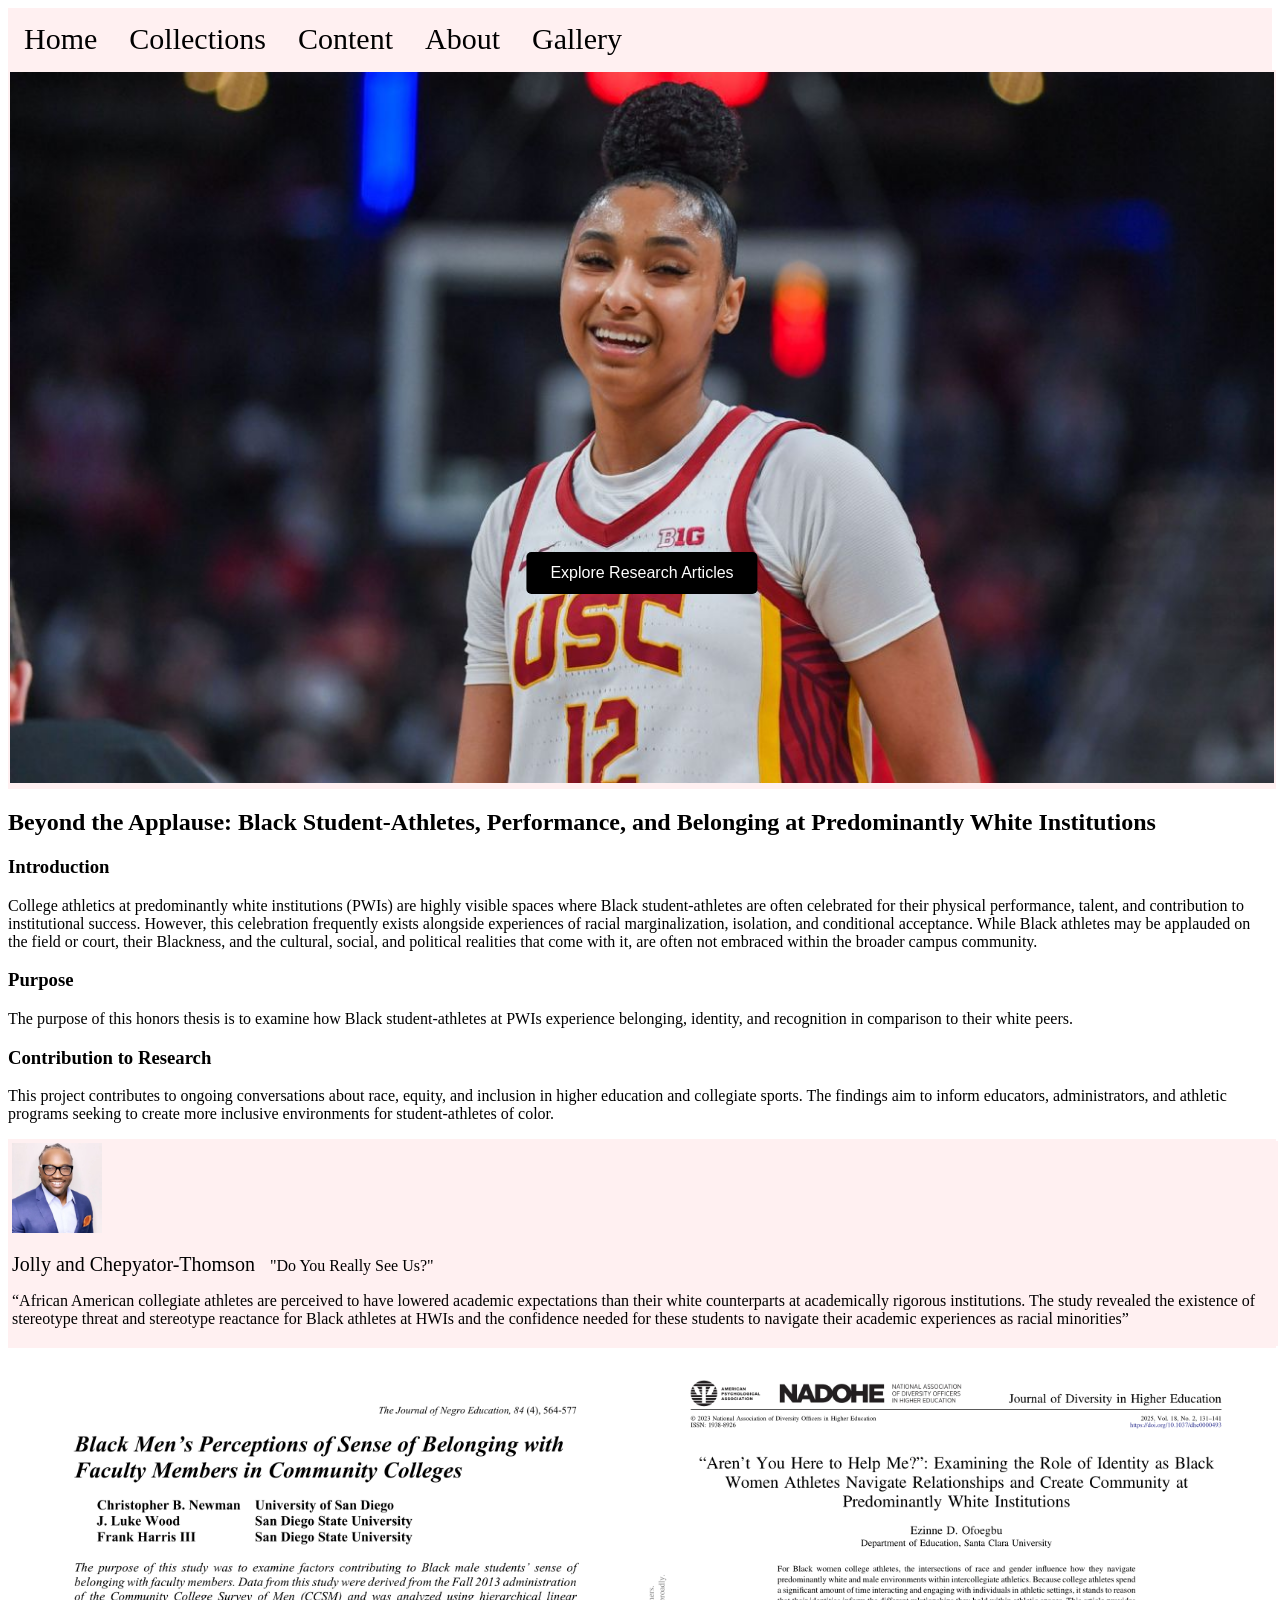
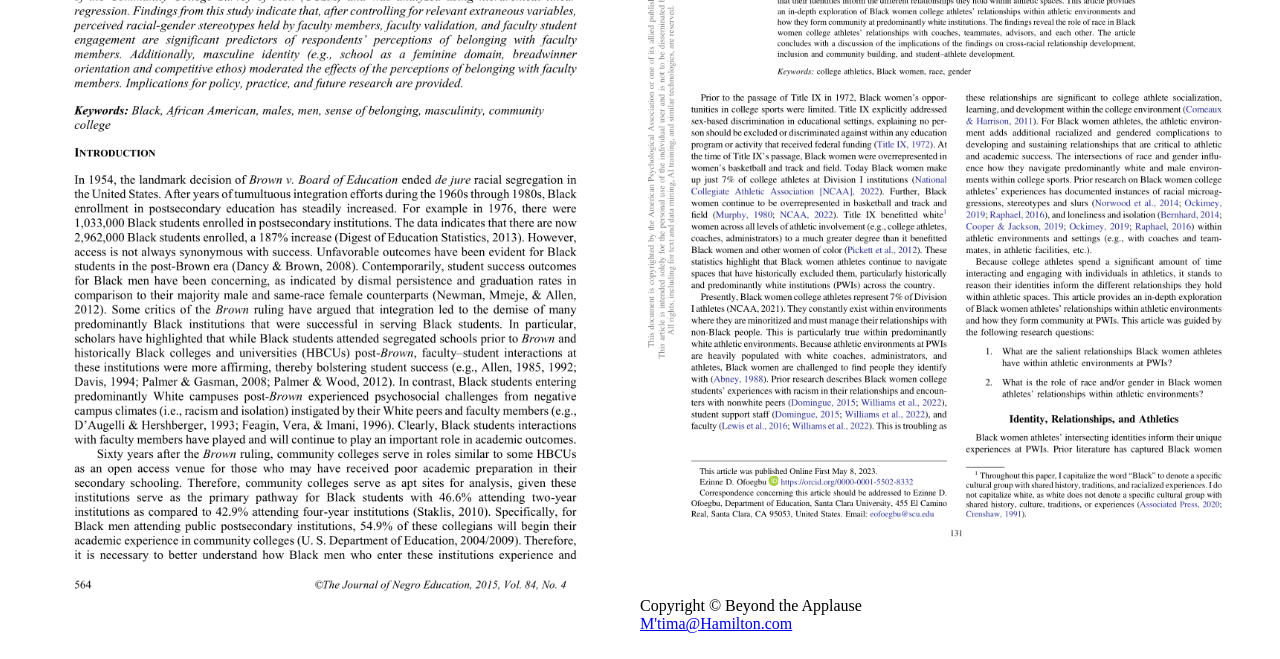
<file: Mhamil49-project/index.html>
<!DOCTYPE html>
<html lang="en">
<head>
    <meta charset="UTF-8">
    <title>Index</title>
    <link rel="stylesheet" href="style.css">
    <meta name="viewport" content="width=device-width, initial-scale=1.0">
</head>

<body class="content">

<div id="wrapper">


<div class="topnav">
  <a href="index.html">Home</a>
  <a href="collections.html">Collections</a>
  <a href="content.html">Content</a>
  <a href="about.html">About</a>
  <a href="gallery.html">Gallery</a>
</div>


  <div class="container">
  <img src="rj.jpg" alt="Snow">
  <button class="btn">Explore Research Articles </button>
</div>

</div>
</main>
        <h2>Beyond the Applause: Black Student-Athletes, Performance, and Belonging at Predominantly White Institutions</h2>
        <div class="flow">
  <section>
    <h3>Introduction</h3>
    <p>
      College athletics at predominantly white institutions (PWIs) are highly visible spaces where Black student-athletes are often celebrated for their physical performance, talent, and contribution to institutional success.
      However, this celebration frequently exists alongside experiences of racial marginalization, isolation, and conditional acceptance.
      While Black athletes may be applauded on the field or court, their Blackness, and the cultural, social, and political realities that come with it, are often not embraced within the broader campus community.
    </p>

    <section>
  <h3>Purpose</h3>
  <p>The purpose of this honors thesis is to examine how Black student-athletes at PWIs experience belonging, identity, and recognition in comparison to their white peers.</p>
</section>

    <section>
    <h3>Contribution to Research</h3>
    <p>
      This project contributes to ongoing conversations about race, equity, and inclusion in higher education and collegiate sports.
      The findings aim to inform educators, administrators, and athletic programs seeking to create more inclusive environments for student-athletes of color.
    </p>
  </section>

  <div class="container">

<div class="container">
  <img src="jolly.webp" alt="Avatar" style="width:90px">
  <p><span >Jolly and Chepyator-Thomson</span>"Do You Really See Us?"</p>
  <p>“African American collegiate athletes are perceived to have lowered academic expectations than their white counterparts at academically rigorous institutions. The study revealed the existence of stereotype threat and stereotype reactance for Black athletes at HWIs and the confidence needed for these students to navigate their academic experiences as racial minorities”</p>
</div>
</div>

<div class="row">
  <div class="column">
    <img src="Paper1.png" alt="Paper" style="width:100%">
  </div>
  <div class="column">
    <img src="Paper2.png" alt="Thumbnail of a second academic paper cover showing a white journal-style page with black heading text and columns of body text, conveying a formal research document" style="width:100%">
  </div>
</div>
</main>


</div>
    <footer>
        <br>Copyright &copy; Beyond the Applause<br>
        <a href="mailto:M'tima@Hamilton.com">M'tima@Hamilton.com</a>
        <br>
        <br>
    </footer>
</div>
 
</body>
</html>
</file>
<file: Mhamil49-project/style.css>
/* Nav bar */
.topnav {
  background-color: #fff0f1;
  overflow: hidden;
}

.topnav a {
  float: left;
  color: #000;
  text-align: center;
  padding: 14px 16px;
  text-decoration: none;
  font-size: 30px;
}

.topnav a:hover {
  background-color: #ddd;
  color: black;
}

.topnav a.active {
  background-color: #ffa3d6;
  color: white;
}

/* Image with button*/

.container {
  position: relative;
  width: 100%;
}

.container img {
  width: 100%;
  height: auto;
}

.container .btn {
  position: absolute;
  top: 70%;
  left: 50%;
  transform: translate(-50%, -50%);
  -ms-transform: translate(-50%, -50%);
  background-color: #000;
  color: #fff;
  font-size: 16px;
  padding: 12px 24px;
  border: none;
  cursor: pointer;
  border-radius: 5px;
}

.container .btn:hover {
  background-color: ffffff;
}

/* Quote */
.container {
  border: 0 solid #ffa3d6;
  background-color: #fff0f1;
  border-radius: 0px;
  padding: 2px;
  margin: 0;
}

.container::after {
  content:none;
  clear: both;
  display: table;
}

.container span {
  font-size: 20px;
  margin-right: 15px;
}

@media (max-width: 500px) {
  .container {
    text-align: center;
  }

  .container img {
    margin: auto;
    float: none;
    display: flex;
  }
}


/* Article */
.column {
  float:left;
  width: 50%;
  padding: 20;
}
</file>
